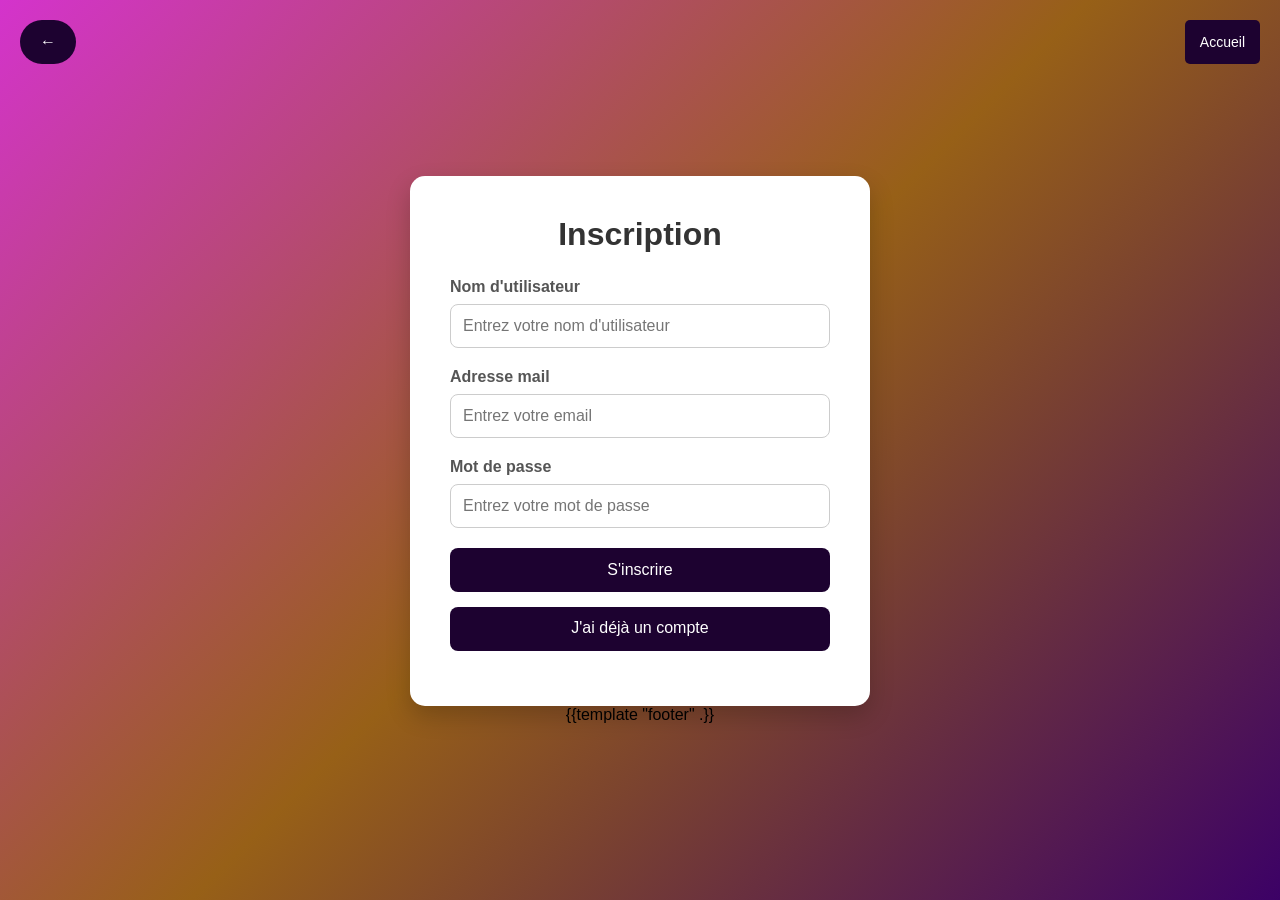
<file: templates/register.html>
<!doctype html>
<html lang="fr">
  <head>
    <meta charset="UTF-8" />
    <meta
      name="viewport"
      content="width=device-width, initial-scale=1.0, viewport-fit=cover"
    />
    <title>Inscription</title>
    <link rel="stylesheet" href="/static/css/register.css" />
    <link rel="stylesheet" href="/static/css/footer.css" />
  </head>
  <body>
    <button onclick="window.history.back()" class="button" aria-label="Retour">
      ←
    </button>
    <a href="/" class="home-btn" aria-label="Retour à l'accueil">Accueil</a>

    <div class="login-container">
      <h2>Inscription</h2>

      <form id="loginForm">
        <div class="input-group">
          <label for="username">Nom d'utilisateur</label>
          <input
            type="text"
            id="username"
            name="username"
            placeholder="Entrez votre nom d'utilisateur"
            required
          />
        </div>

        <div class="input-group">
          <label for="email">Adresse mail</label>
          <input
            type="email"
            id="email"
            name="email"
            placeholder="Entrez votre email"
            required
          />
        </div>

        <div class="input-group">
          <label for="password">Mot de passe</label>
          <input
            type="password"
            id="password"
            name="password"
            placeholder="Entrez votre mot de passe"
            required
          />
        </div>

        <div
          id="messageBox"
          style="
            display: none;
            margin-bottom: 15px;
            padding: 10px;
            border-radius: 4px;
            text-align: center;
          "
        ></div>

        <button
          onclick="
            CreateAccount(
              document.getElementById('email').value,
              document.getElementById('username').value,
              document.getElementById('password').value,
            )
          "
          type="button"
          class="login-btn"
        >
          S'inscrire
        </button>

        <a
          href="/login"
          class="forgot-btn"
          style="
            display: inline-block;
            text-align: center;
            text-decoration: none;
          "
        >
          J'ai déjà un compte
        </a>
      </form>
    </div>

    {{template "footer" .}}
  </body>
</html>
</file>
<file: static/css/register.css>
* {
  margin: 0;
  padding: 0;
  box-sizing: border-box;
  font-family: Arial, sans-serif;
}

body {
  min-height: 100vh;
  display: flex;
  flex-direction: column;
  justify-content: center;
  align-items: center;
  background: linear-gradient(135deg, #d433cc, #976017, #3c0166);
  padding: 40px 20px;
}

.login-container {
  background: white;
  padding: 40px;
  border-radius: 15px;
  box-shadow: 0 10px 25px rgba(0, 0, 0, 0.2);
  width: 100%;
  max-width: 460px;
}

.login-container h2 {
  text-align: center;
  margin-bottom: 25px;
  color: #333;
  font-size: clamp(1.5rem, 5vw, 2rem);
}

.input-group {
  margin-bottom: 20px;
}

.input-group label {
  display: block;
  margin-bottom: 8px;
  color: #555;
  font-weight: bold;
  font-size: clamp(0.875rem, 2vw, 1rem);
}

.input-group input {
  width: 100%;
  padding: 12px;
  border: 1px solid #ccc;
  border-radius: 8px;
  font-size: 16px;
}

.login-btn {
  width: 100%;
  padding: 12px;
  background: #1d0230;
  border: none;
  border-radius: 8px;
  color: white;
  font-size: 16px;
  cursor: pointer;
  margin-bottom: 15px;
  transition: background 0.3s ease;
  min-height: 44px;
}

.login-btn:hover {
  background-color: #0a0850;
  transform: translateY(-2px);
  box-shadow: 0 4px 12px rgba(0, 0, 0, 0.2);
}

.login-btn:active {
  transform: scale(0.98);
}

.google-btn {
  width: 100%;
  padding: 12px;
  background: white;
  border: 1px solid #ccc;
  border-radius: 8px;
  font-size: 16px;
  cursor: pointer;
  display: flex;
  align-items: center;
  justify-content: center;
  gap: 10px;
  transition: 0.3s;
  min-height: 44px;
}

.google-btn img {
  width: 22px;
  height: 22px;
}

.google-btn:hover {
  background-color: #0a0850;
  transform: translateY(-2px);
  box-shadow: 0 4px 12px rgba(0, 0, 0, 0.2);
}

.forgot-btn {
  width: 100%;
  padding: 12px;
  background: #1d0230;
  border: none;
  border-radius: 8px;
  color: white;
  font-size: 16px;
  cursor: pointer;
  margin-bottom: 15px;
  transition: background 0.3s ease;
  min-height: 44px;
}

.forgot-btn:hover {
  background-color: #0a0850;
  transform: translateY(-2px);
  box-shadow: 0 4px 12px rgba(0, 0, 0, 0.2);
}

.forgot-btn:active {
  transform: scale(0.98);
}

.a-btn {
  width: 100%;
  padding: 12px;
  background: #1d0230;
  border: none;
  border-radius: 8px;
  color: white;
  font-size: 16px;
  cursor: pointer;
  margin-bottom: 15px;
  transition: background 0.3s ease;
  min-height: 44px;
}

.a-btn:hover {
  background-color: #0a0850;
  transform: translateY(-2px);
  box-shadow: 0 4px 12px rgba(0, 0, 0, 0.2);
}

.home-btn {
  position: fixed;
  top: 20px;
  right: 20px;
  padding: 10px 15px;
  background-color: #1d0230;
  color: white;
  text-decoration: none;
  border-radius: 5px;
  font-family: Arial, sans-serif;
  font-size: 14px;
  transition: background 0.3s ease;
  min-height: 44px;
  display: flex;
  align-items: center;
  justify-content: center;
  z-index: 100;
}

.home-btn:hover {
  background-color: #0a0850;
  transform: translateY(-2px);
  box-shadow: 0 4px 12px rgba(0, 0, 0, 0.2);
}

.button {
  padding: 10px 20px;
  background-color: #1d0230;
  color: white;
  border: none;
  border-radius: 500px;
  cursor: pointer;
  font-size: 16px;
  position: fixed;
  top: 20px;
  left: 20px;
  transition: background 0.3s ease;
  z-index: 100;
  min-height: 44px;
  min-width: 44px;
  display: flex;
  align-items: center;
  justify-content: center;
}

.button:hover {
  background-color: #0a0850;
  transform: translateY(-2px);
  box-shadow: 0 4px 12px rgba(0, 0, 0, 0.2);
}

.leftbar {
  position: fixed;
  top: 20px;
  left: 20px;
  background-color: #1d0230;
  color: white;
  padding: 15px 20px;
  border-radius: 8px;
  font-size: 16px;
}

@media (max-width: 480px) {
  body {
    padding: 15px;
  }

  .login-container {
    padding: 25px;
    border-radius: 12px;
  }

  .login-container h2 {
    margin-bottom: 20px;
    font-size: 1.5rem;
  }

  .input-group {
    margin-bottom: 16px;
  }

  .input-group label {
    font-size: 0.875rem;
    margin-bottom: 6px;
  }

  .input-group input {
    padding: 11px;
    font-size: 16px;
  }

  .login-btn,
  .forgot-btn,
  .a-btn,
  .google-btn {
    padding: 11px;
    font-size: 15px;
    margin-bottom: 12px;
    min-height: 44px;
  }

  .button {
    padding: 8px 12px;
    font-size: 14px;
    top: 10px;
    left: 10px;
  }

  .home-btn {
    top: 10px;
    right: 10px;
    padding: 8px 12px;
    font-size: 12px;
  }
}

@media (min-width: 481px) and (max-width: 768px) {
  body {
    padding: 20px;
  }

  .login-container {
    padding: 35px;
    max-width: 100%;
  }

  .login-container h2 {
    margin-bottom: 22px;
    font-size: 1.75rem;
  }

  .input-group {
    margin-bottom: 18px;
  }

  .input-group label {
    font-size: 0.9rem;
    margin-bottom: 7px;
  }

  .input-group input {
    padding: 12px;
    font-size: 16px;
  }

  .login-btn,
  .forgot-btn,
  .a-btn,
  .google-btn {
    padding: 12px;
    font-size: 15px;
    margin-bottom: 13px;
    min-height: 44px;
  }

  .button {
    padding: 9px 15px;
    font-size: 15px;
    top: 15px;
    left: 15px;
  }

  .home-btn {
    top: 15px;
    right: 15px;
    padding: 9px 14px;
    font-size: 13px;
  }
}

@media (min-width: 769px) and (max-width: 1024px) {
  body {
    padding: 25px;
  }

  .login-container {
    padding: 40px;
    max-width: 480px;
  }

  .login-container h2 {
    margin-bottom: 25px;
    font-size: 1.9rem;
  }

  .input-group {
    margin-bottom: 20px;
  }

  .input-group label {
    font-size: 0.95rem;
    margin-bottom: 8px;
  }

  .input-group input {
    padding: 12px;
    font-size: 16px;
  }

  .login-btn,
  .forgot-btn,
  .a-btn,
  .google-btn {
    padding: 12px;
    font-size: 16px;
    margin-bottom: 15px;
    min-height: 44px;
  }

  .button {
    padding: 10px 18px;
    font-size: 16px;
    top: 18px;
    left: 18px;
  }

  .home-btn {
    top: 18px;
    right: 18px;
    padding: 10px 15px;
    font-size: 14px;
  }
}

@media (min-width: 1025px) {
  body {
    padding: 20px;
  }

  .login-container {
    padding: 40px;
    max-width: 460px;
  }

  .login-container h2 {
    margin-bottom: 25px;
    font-size: 2rem;
  }

  .input-group {
    margin-bottom: 20px;
  }

  .input-group label {
    font-size: 1rem;
    margin-bottom: 8px;
  }

  .input-group input {
    padding: 12px;
    font-size: 16px;
  }

  .login-btn,
  .forgot-btn,
  .a-btn,
  .google-btn {
    padding: 12px;
    font-size: 16px;
    margin-bottom: 15px;
    min-height: 44px;
  }

  .button {
    padding: 10px 20px;
    font-size: 16px;
    top: 20px;
    left: 20px;
  }

  .home-btn {
    top: 20px;
    right: 20px;
    padding: 10px 15px;
    font-size: 14px;
  }
}

@media (max-height: 600px) and (orientation: landscape) {
  body {
    min-height: auto;
    padding: 10px;
  }

  .login-container {
    padding: 20px;
    border-radius: 10px;
  }

  .login-container h2 {
    margin-bottom: 12px;
    font-size: 1.3rem;
  }

  .input-group {
    margin-bottom: 12px;
  }

  .input-group input {
    padding: 8px;
  }

  .login-btn,
  .forgot-btn,
  .a-btn,
  .google-btn {
    padding: 8px;
    margin-bottom: 8px;
    min-height: 38px;
  }

  .button,
  .home-btn {
    padding: 6px 10px;
    font-size: 12px;
  }
}
</file>
<file: static/css/footer.css>
/* ==========================================================================
   INTEGRATION DU FOOTER DANS LA SIDEBAR
   ========================================================================== */

footer {
  width: 100%;
  padding: 24px 0;
  margin-top: 40px;
  background: transparent;
  border: none;
  text-align: center;
  clear: both;
}

footer p {
  color: #818384;
  font-size: 0.75rem;
  font-weight: 500;
  margin: 0;
}

.right-sidebar footer,
aside footer {
  margin-top: 24px;
  padding: 0 8px;
  text-align:;
}
</file>
